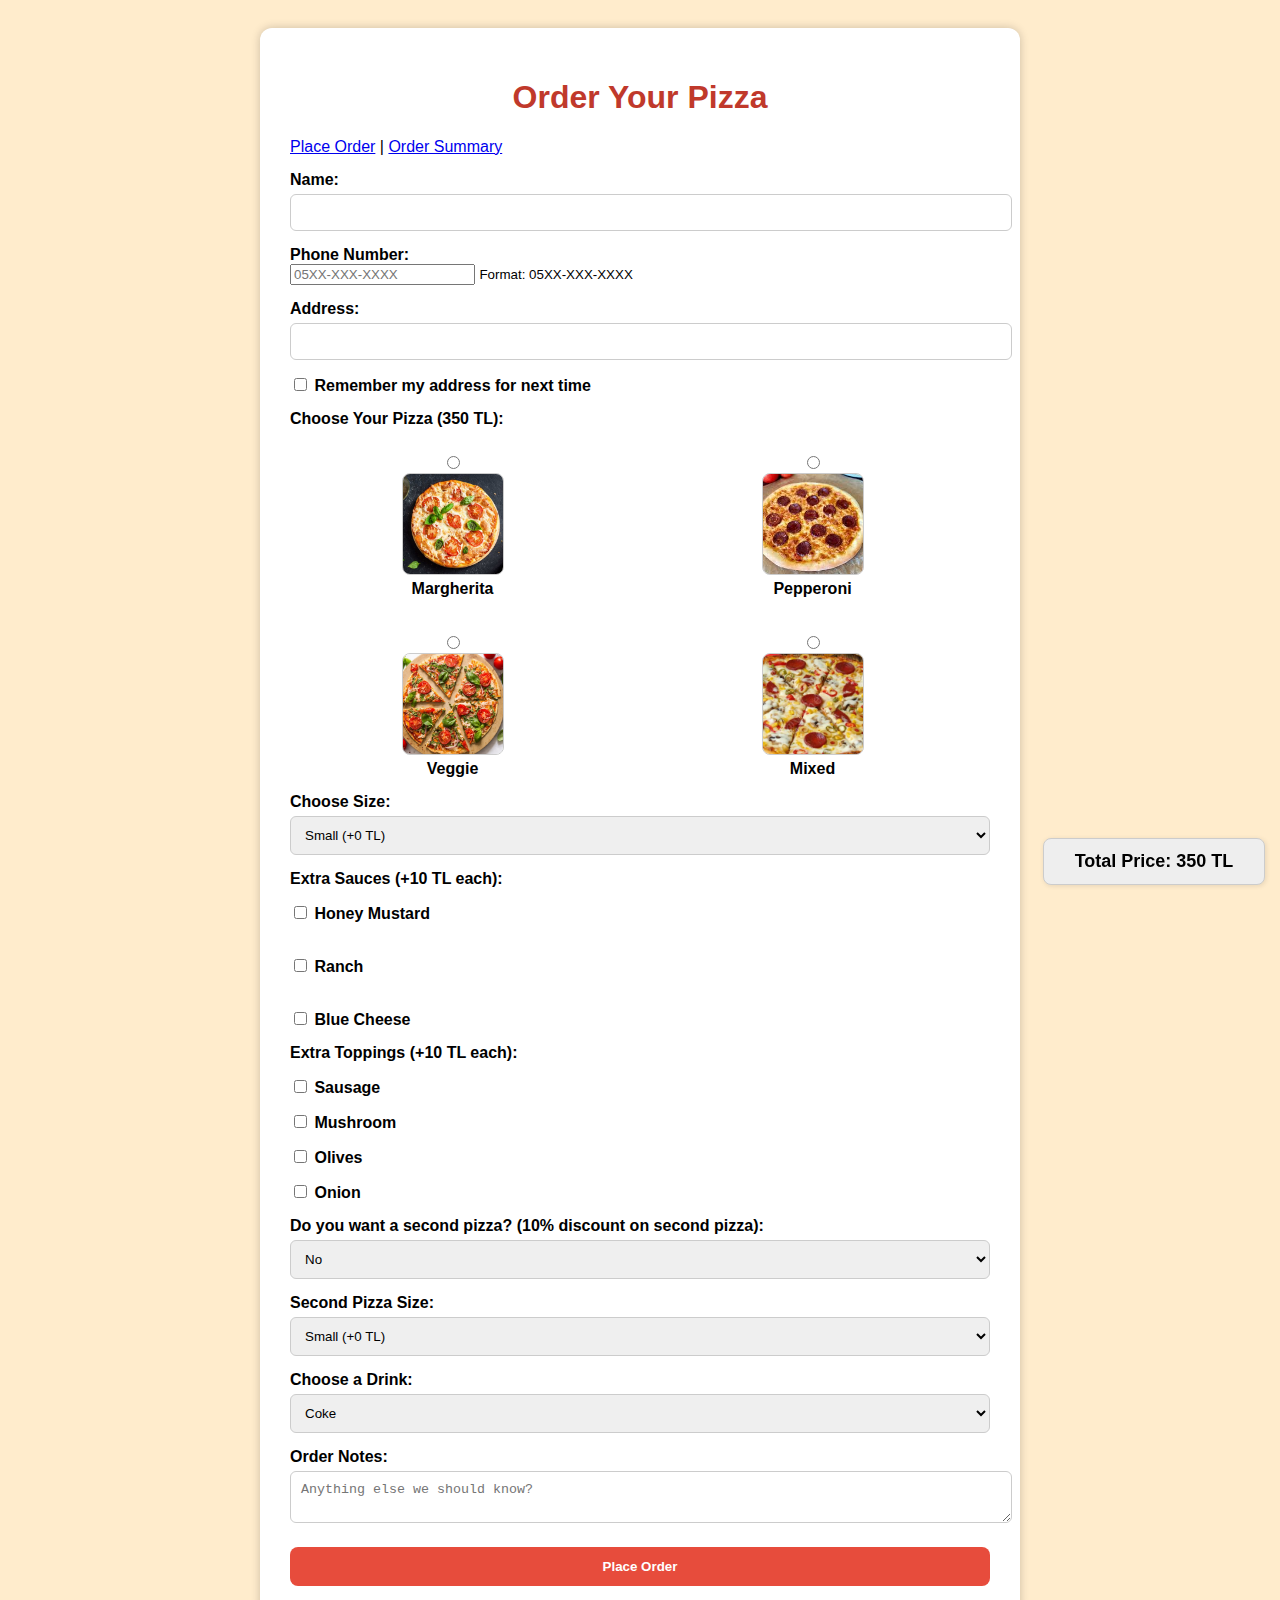
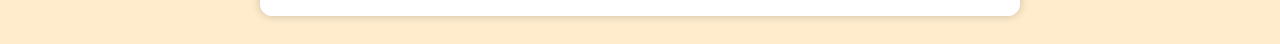
<file: index.html>
<!DOCTYPE html>
<html lang="en">
<head>
  <meta charset="UTF-8" />
  <title>Pizza Order Form</title>
  <link rel="stylesheet" href="style.css" />
  <style>
    .pizza-options label {
      display: inline-block;
      margin-right: 15px;
      text-align: center;
      cursor: pointer;
    }
    .pizza-options img {
      width: 100px;
      height: 100px;
      display: block;
      margin: 0 auto 5px;
      border-radius: 8px;
      border: 1px solid #ccc;
    }
    .total-price {
      position: fixed;
      bottom: 15px;
      right: 15px;
      padding: 12px 20px;
      background: #eee;
      border: 1px solid #ccc;
      border-radius: 8px;
      font-weight: bold;
      font-size: 18px;
      width: 180px;
      text-align: center;
      box-shadow: 1px 1px 5px rgba(0,0,0,0.1);
    }
  </style>
</head>
<body>
  <div class="container">
    <h1>Order Your Pizza</h1>
    <nav>
      <a href="index.asp">Place Order</a> |
      <a href="summary.asp">Order Summary</a>
    </nav>
    <!-- Burada action="summary.asp" olarak değiştirildi -->
    <form action="summary.asp" method="post">

      <label>Name:</label>
      <input type="text" name="customerName" required />

      <label>Phone Number:</label>
      <input type="tel" name="phone" placeholder="05XX-XXX-XXXX" pattern="05[0-9]{2}-[0-9]{3}-[0-9]{4}" required />
      <small>Format: 05XX-XXX-XXXX</small>

      <label>Address:</label>
      <input type="text" name="address" required />

      <label>
        <input type="checkbox" name="rememberAddress" value="yes" />
        Remember my address for next time
      </label>

      <label>Choose Your Pizza (350 TL):</label>
      <div class="pizza-options">
        <label>
          <input type="radio" name="pizzaType" value="Margherita" required />
          <img src="margherita.jpg" alt="Margherita" />
          Margherita
        </label>
        <label>
          <input type="radio" name="pizzaType" value="Pepperoni" />
          <img src="pepperoni.jpg" alt="Pepperoni" />
          Pepperoni
        </label>
        <label>
          <input type="radio" name="pizzaType" value="Veggie" />
          <img src="veggie.jpg" alt="Veggie" />
          Veggie
        </label>
        <label>
          <input type="radio" name="pizzaType" value="Mixed" />
          <img src="mixed.jpg" alt="Mixed" />
          Mixed
        </label>
      </div>

      <label>Choose Size:</label>
      <select name="pizzaSize" required>
        <option value="Small">Small (+0 TL)</option>
        <option value="Medium">Medium (+50 TL)</option>
        <option value="Large">Large (+100 TL)</option>
      </select>

      <label>Extra Sauces (+10 TL each):</label>
      <div>
        <label><input type="checkbox" name="extraSauces" value="Honey Mustard" /> Honey Mustard</label><br>
        <label><input type="checkbox" name="extraSauces" value="Ranch" /> Ranch</label><br>
        <label><input type="checkbox" name="extraSauces" value="Blue Cheese" /> Blue Cheese</label>
      </div>

      <label>Extra Toppings (+10 TL each):</label>
      <div>
        <label><input type="checkbox" name="toppings" value="Sausage" /> Sausage</label>
        <label><input type="checkbox" name="toppings" value="Mushroom" /> Mushroom</label>
        <label><input type="checkbox" name="toppings" value="Olives" /> Olives</label>
        <label><input type="checkbox" name="toppings" value="Onion" /> Onion</label>
      </div>

      <label>Do you want a second pizza? (10% discount on second pizza):</label>
      <select name="secondPizza">
        <option value="None">No</option>
        <option value="Margherita">Margherita (350 TL)</option>
        <option value="Pepperoni">Pepperoni (350 TL)</option>
        <option value="Veggie">Veggie (350 TL)</option>
        <option value="Mixed">Mixed (350 TL)</option>
      </select>

      <label>Second Pizza Size:</label>
      <select name="secondPizzaSize">
        <option value="Small">Small (+0 TL)</option>
        <option value="Medium">Medium (+50 TL)</option>
        <option value="Large">Large (+100 TL)</option>
      </select>

      <label>Choose a Drink:</label>
      <select name="drink">
        <option value="Coke">Coke</option>
        <option value="Fanta">Fanta</option>
        <option value="Sprite">Sprite</option>
        <option value="Water">Water</option>
      </select>

      <label>Order Notes:</label>
      <textarea name="notes" placeholder="Anything else we should know?"></textarea>

      <input type="submit" value="Place Order" />
    </form>
  </div>

  <div class="total-price" id="totalPrice"></div>

  <script>
    function calculateTotal() {
      let basePrice = 350;
      let sizePrice = 0;
      let sauceCount = document.querySelectorAll('input[name="extraSauces"]:checked').length;
      let toppingCount = document.querySelectorAll('input[name="toppings"]:checked').length;
      let secondPizza = document.querySelector('select[name="secondPizza"]').value;
      let secondSize = document.querySelector('select[name="secondPizzaSize"]').value;
      let secondPrice = 0;

      if (secondPizza !== "None") {
        secondPrice = 350;
        if (secondSize === "Medium") secondPrice += 50;
        if (secondSize === "Large") secondPrice += 100;
        secondPrice *= 0.9; // %10 indirim
      }

      let sizeSelect = document.querySelector('select[name="pizzaSize"]').value;
      if (sizeSelect === "Medium") sizePrice = 50;
      if (sizeSelect === "Large") sizePrice = 100;

      let total = basePrice + sizePrice + (sauceCount + toppingCount) * 10 + secondPrice;
      document.getElementById("totalPrice").innerText = "Total Price: " + total + " TL";
    }

    document.querySelectorAll('input, select').forEach(el => {
      el.addEventListener("change", calculateTotal);
    });

    window.addEventListener("load", calculateTotal);
  </script>

</body>
</html>
</file>
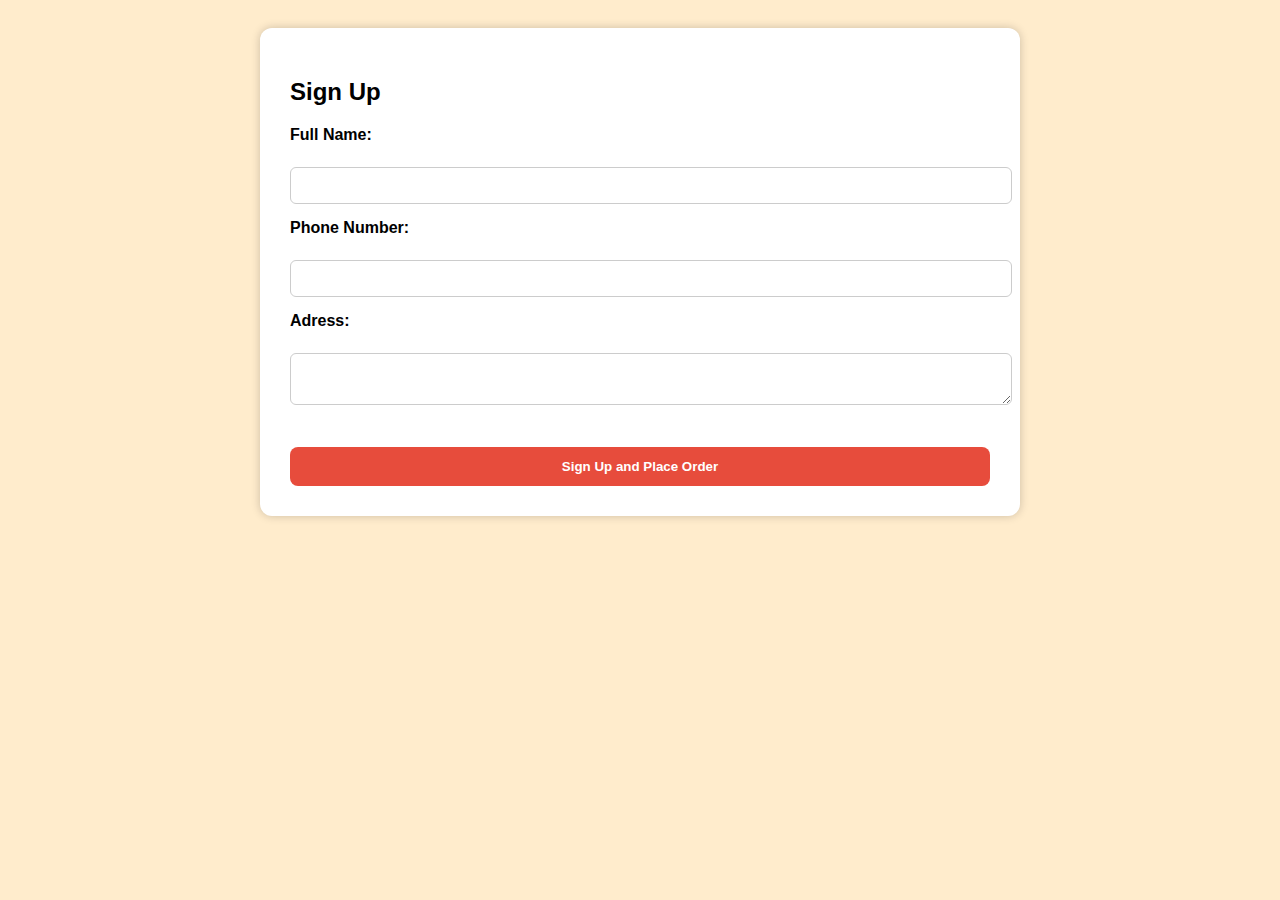
<file: register.html>
<!DOCTYPE html>
<html lang="tr">
<head>
    <meta charset="UTF-8">
    <title>Sign Up</title>
    <link rel="stylesheet" href="style.css">
</head>
<body>
<div class="container">
    <h2>Sign Up</h2>
    
    <form method="post" action="order.asp">
        <label>Full Name:</label><br>
        <input type="text" name="adsoyad" required><br>
        <label>Phone Number:</label><br>
        <input type="text" name="telefon" required><br>
        <label>Adress:</label><br>
        <textarea name="adres" required></textarea><br><br>
        <input type="submit" value="Sign Up and Place Order">
    </form>
</div>
</body>
</html>
</file>
<file: style.css>
body {
  font-family: Arial, sans-serif;
  background-color: #ffeccc;
  padding: 20px;
}

.container {
  background: white;
  border-radius: 12px;
  padding: 30px;
  max-width: 700px;
  margin: auto;
  box-shadow: 0 0 10px rgba(0,0,0,0.2);
}

h1 {
  text-align: center;
  color: #c0392b;
}

label {
  display: block;
  margin-top: 15px;
  font-weight: bold;
}

input[type="text"],
select,
textarea {
  width: 100%;
  padding: 10px;
  margin-top: 5px;
  border-radius: 6px;
  border: 1px solid #ccc;
}

input[type="submit"] {
  margin-top: 20px;
  padding: 12px;
  width: 100%;
  background-color: #e74c3c;
  color: white;
  font-weight: bold;
  border: none;
  border-radius: 8px;
  cursor: pointer;
}

.pizza-options {
  display: grid;
  grid-template-columns: 1fr 1fr;
  gap: 20px;
  margin-top: 10px;
}

.pizza-options label {
  text-align: center;
}

.pizza-options img {
  width: 100px;
  height: 100px;
  object-fit: cover;
  border-radius: 8px;
  margin-top: 5px;
}
</file>
